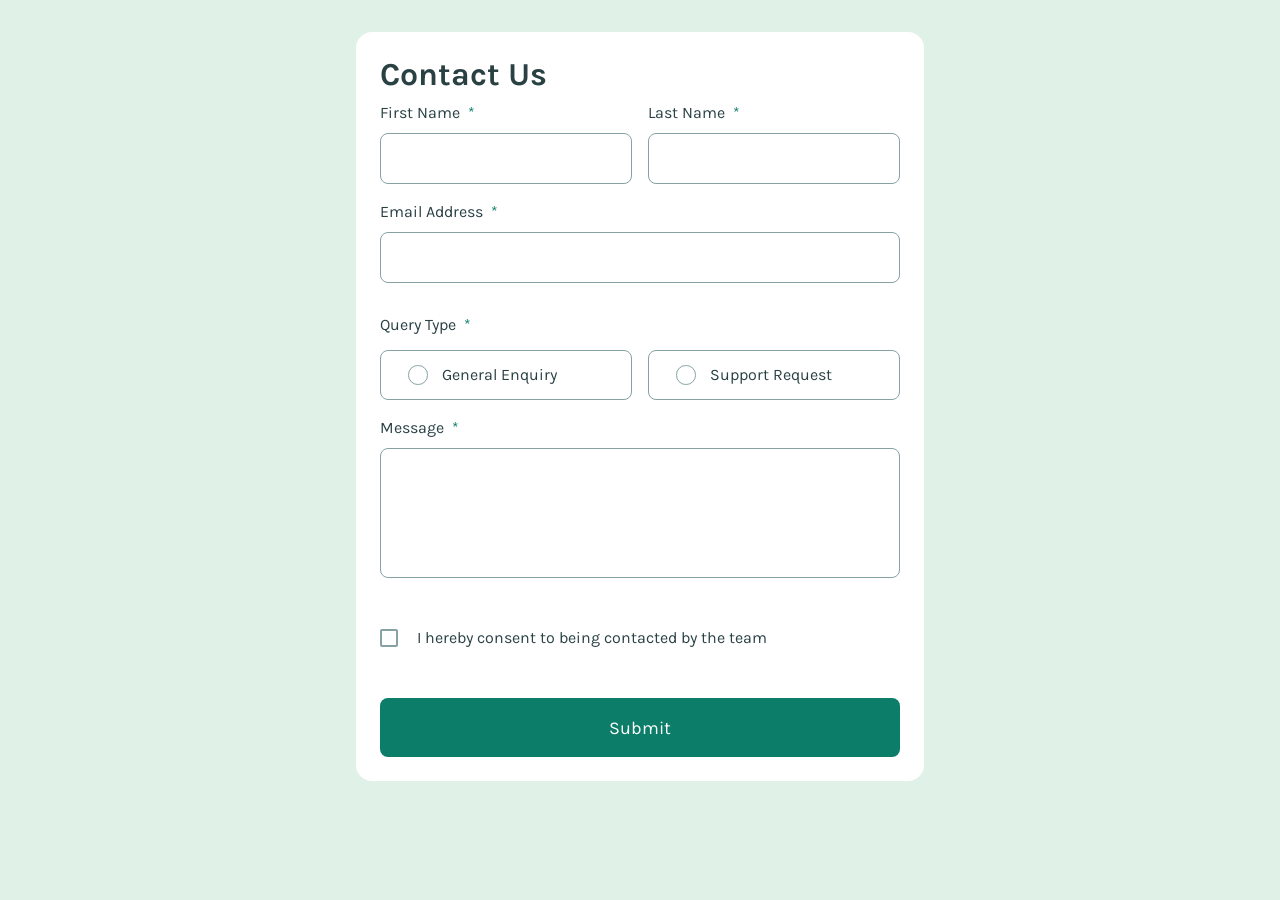
<file: index.html>
<!doctype html>
<html lang="en">
  <head>
    <meta charset="UTF-8" />
    <meta name="viewport" content="width=device-width, initial-scale=1.0" />
    <!-- displays site properly based on user's device -->

    <link
      rel="icon"
      type="image/png"
      sizes="32x32"
      href="./assets/images/favicon-32x32.png"
    />

    <link rel="stylesheet" href="styles.css" />
    <script defer src="script.js"></script>

    <title>Frontend Mentor | Accessible Contact form</title>
  </head>
  <body>
    <main>
      <form
        id="main-form"
        class="main-form"
        action=" /"
        method="get"
        novalidate
      >
        <h1>Contact Us</h1>

        <div class="name-fields">
          <div class="input-wrapper">
            <label for="first-name"
              >First Name
              <span class="asterisk" aria-hidden="true">*</span></label
            >
            <input
              type="text"
              name="first-name"
              id="first-name"
              class="name-input"
              autocomplete="given-name"
              required
            />
            <p
              id="error-msg-first-name"
              class="error-msg"
              aria-live="polite"
            ></p>
          </div>

          <div class="input-wrapper">
            <label for="last-name"
              >Last Name
              <span class="asterisk" aria-hidden="true">*</span></label
            >
            <input
              type="text"
              name="last-name"
              id="last-name"
              class="name-input"
              autocomplete="family-name"
              required
            />
            <p
              id="error-msg-last-name"
              class="error-msg"
              aria-live="polite"
            ></p>
          </div>
        </div>

        <div class="input-wrapper">
          <label for="email"
            >Email Address
            <span class="asterisk" aria-hidden="true">*</span></label
          >
          <input
            type="email"
            name="email"
            id="email"
            class="email-input"
            autocomplete="email"
            required
          />
          <p id="error-msg-email" class="error-msg" aria-live="polite"></p>
        </div>

        <fieldset>
          <legend>
            Query Type <span class="asterisk" aria-hidden="true">*</span>
          </legend>

          <div class="radio-inner-wrapper">
            <label class="query-input-label" for="general-enquiry"
              ><input
                id="general-enquiry"
                class="query-input"
                type="radio"
                name="query"
                value="General Enquiry"
                required
                autocomplete="off"
              />General Enquiry</label
            >

            <label class="query-input-label" for="support-request"
              ><input
                id="support-request"
                class="query-input"
                type="radio"
                name="query"
                value="Support Request"
                required
                autocomplete="off"
              />Support Request</label
            >
          </div>

          <p id="error-msg-query" class="error-msg" aria-live="polite"></p>
        </fieldset>

        <div class="input-wrapper">
          <label for="message"
            >Message <span class="asterisk" aria-hidden="true">*</span></label
          >
          <textarea
            name="message"
            id="message"
            class="message"
            required
          ></textarea>
          <p id="error-msg-message" class="error-msg" aria-live="polite"></p>
        </div>

        <div class="checkbox-wrapper">
          <label for="consent" class="consent-input-label"
            ><input
              type="checkbox"
              name="consent"
              value="YES"
              id="consent"
              class="consent-input"
              required
              autocomplete="off"
            />I hereby consent to being contacted by the team<!-- <span class="asterisk" aria-hidden="true">*</span> --></label
          >
          <p id="error-msg-consent" class="error-msg" aria-live="polite"></p>
        </div>

        <button type="submit" id="submit-btn" class="submit-btn">Submit</button>
      </form>

      <div class="success-container hidden">
        <div class="success-header">
          <img src="./assets/images/icon-success-check.svg" alt="" />
          <h2>Message Sent!</h2>
        </div>
        <p>Thanks for completing the form. We'll be in touch soon!</p>
        <button type="button" id="back-btn" class="back-btn">
          Back to form
        </button>
      </div>
    </main>

    <footer class="attribution hidden">
      Challenge by
      <a href="https://www.frontendmentor.io?ref=challenge">Frontend Mentor</a>.
      Coded by <a href="#">Your Name Here</a>.
    </footer>
  </body>
</html>
</file>
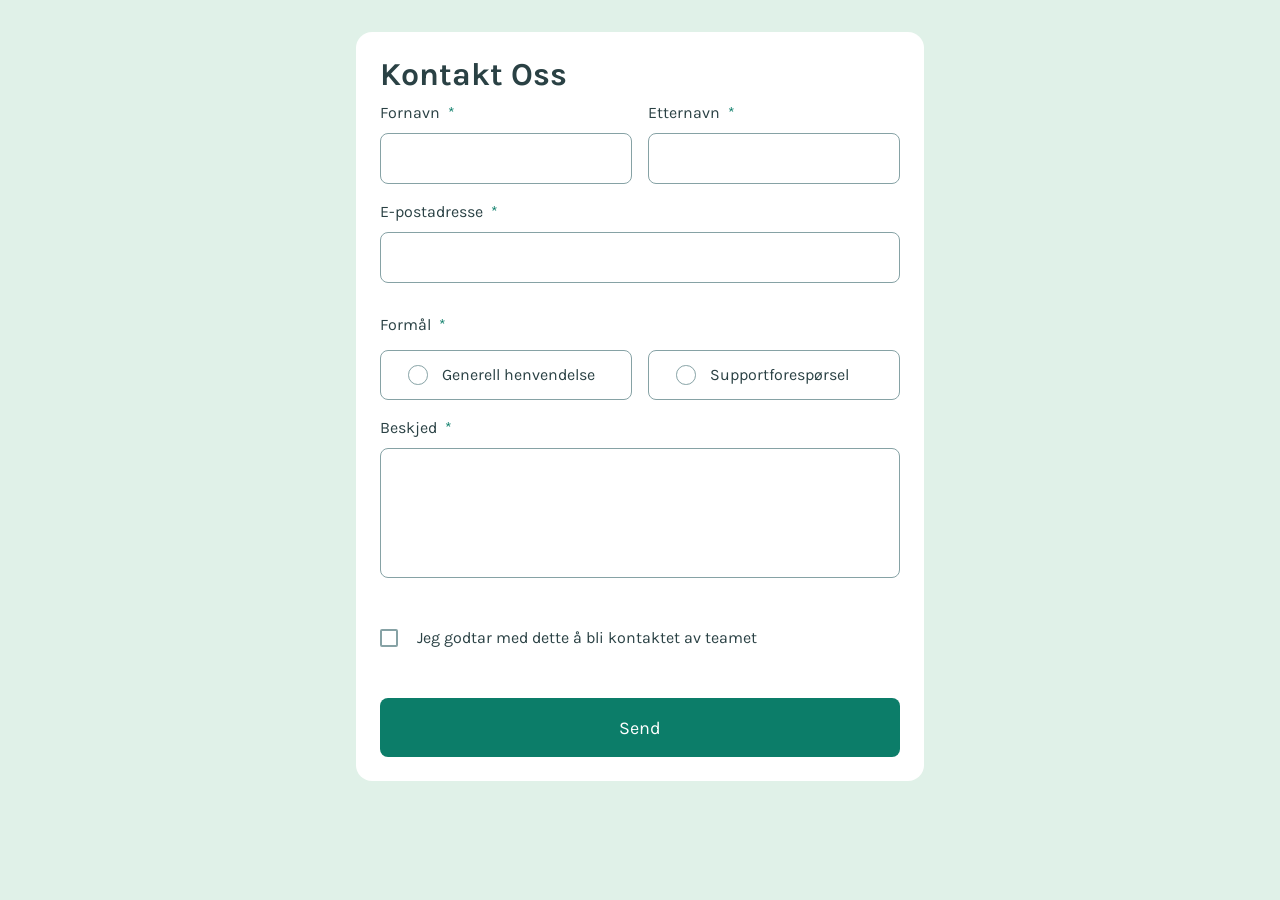
<file: norsk.html>
<!doctype html>
<html lang="no">
  <head>
    <meta charset="UTF-8" />
    <meta name="viewport" content="width=device-width, initial-scale=1.0" />
    <!-- displays site properly based on user's device -->

    <link
      rel="icon"
      type="image/png"
      sizes="32x32"
      href="./assets/images/favicon-32x32.png"
    />

    <link rel="stylesheet" href="styles.css" />
    <script defer src="script.js"></script>

    <title>Frontend Mentor | Kontaktskjema</title>
  </head>
  <body>
    <main>
      <form
        id="main-form"
        class="main-form"
        action=" /"
        method="get"
        novalidate
      >
        <h1>Kontakt Oss</h1>

        <div class="name-fields">
          <div class="input-wrapper">
            <label for="first-name"
              >Fornavn <span class="asterisk" aria-hidden="true">*</span></label
            >
            <input
              type="text"
              id="first-name"
              class="name-input"
              autocomplete="given-name"
              required
            />
            <p id="error-msg-first-name" class="error-msg"></p>
          </div>

          <div class="input-wrapper">
            <label for="last-name"
              >Etternavn
              <span class="asterisk" aria-hidden="true">*</span></label
            >
            <input
              type="text"
              id="last-name"
              class="name-input"
              autocomplete="family-name"
              required
            />
            <p class="error-msg"></p>
          </div>
        </div>

        <div class="input-wrapper">
          <label for="email"
            >E-postadresse
            <span class="asterisk" aria-hidden="true">*</span></label
          >
          <input
            type="email"
            id="email"
            class="email-input"
            autocomplete="email"
            required
          />
          <p class="error-msg"></p>
        </div>

        <fieldset>
          <legend>
            Formål <span class="asterisk" aria-hidden="true">*</span>
          </legend>

          <div class="radio-inner-wrapper">
            <label class="query-input-label" for="general-enquiry"
              ><input
                id="general-enquiry"
                class="query-input"
                type="radio"
                name="query"
                required
                autocomplete="off"
              />Generell henvendelse</label
            >

            <label class="query-input-label" for="support-request"
              ><input
                id="support-request"
                class="query-input"
                type="radio"
                name="query"
                required
                autocomplete="off"
              />Supportforespørsel</label
            >
          </div>

          <p class="error-msg"></p>
        </fieldset>

        <div class="input-wrapper">
          <label for="message"
            >Beskjed <span class="asterisk" aria-hidden="true">*</span></label
          >
          <textarea id="message" class="message" required></textarea>
          <p class="error-msg"></p>
        </div>

        <div class="checkbox-wrapper">
          <label for="consent" class="consent-input-label"
            ><input
              type="checkbox"
              id="consent"
              class="consent-input"
              required
              autocomplete="off"
            />Jeg godtar med dette å bli kontaktet av teamet<!-- <span class="asterisk" aria-hidden="true">*</span> --></label
          >
          <p class="error-msg"></p>
        </div>

        <button type="submit" id="submit-btn" class="submit-btn">Send</button>
      </form>

      <div class="success-container hidden">
        <div class="success-header">
          <img src="./assets/images/icon-success-check.svg" alt="" />
          <h2>Message Sent!</h2>
        </div>
        <p>Thanks for completing the form. We'll be in touch soon!</p>
      </div>
    </main>

    <footer class="attribution hidden">
      Challenge by
      <a href="https://www.frontendmentor.io?ref=challenge">Frontend Mentor</a>.
      Coded by <a href="#">Your Name Here</a>.
    </footer>
  </body>
</html>
</file>
<file: styles.css>
/* ===== TYPOGRAPHY ===== */

@font-face {
  font-family: "Karla";
  src: url("./assets/fonts/Karla-VariableFont_wght.ttf") format("truetype");
  font-weight: 200 800;
  font-style: normal;
}

@font-face {
  font-family: "Karla";
  src: url("./assets/fonts/Karla-Italic-VariableFont_wght.ttf")
    format("truetype");
  font-weight: 200 800;
  font-style: italic;
}

:root {
  /* ===== COLOR TOKENS - PRIMITIVE ===== */

  --grey-900: #2a4144;
  --grey-500: #86a2a5;
  --green-600: #0c7d69;
  --green-200: #e0f1e8;
  --red-error: #d73c3c;
}

/* ===== RESET ===== */

html {
  min-height: 100%;
}

* {
  margin: 0;
  padding: 0;
  box-sizing: border-box;
}

main {
  min-height: 100dvh;
  padding: 2rem 1rem;
}

body,
h1,
h2,
p,
label,
button {
  margin-block-end: 0;
  margin: 0;
  font-family: "Karla", sans-serif;
  color: var(--grey-900);
}

img,
picture {
  max-width: 100%;
  display: block;
}

button {
  padding: 0;
  background: none;
  border-radius: 0;
  border: none;
  cursor: pointer;
  font: inherit;
}

input[type="text"],
input[type="email"] {
  appearance: none;
  -webkit-appearance: none;
  width: 1px;
  height: 1px;
  inline-size: 1px;
  block-size: 1px;
  margin: 0;
  overflow: hidden;
  border: 0;
  font: inherit;
}

input[type="checkbox"],
input[type="radio"] {
  appearance: none;
  -webkit-appearance: none;
  width: 1px;
  height: 1px;
  font: inherit;
  cursor: pointer;
}

label:has(input[type="radio"]),
label:has(input[type="checkbox"]) {
  cursor: pointer;
}

legend {
  padding: 0;
  display: table;
}

fieldset {
  border: 0;
  padding: 0.01em 0 0 0;
  margin: 0;
  min-width: 0;
}

textarea {
  resize: none;
  font: inherit;
  margin: 0;
}

/* ===== BASE / MOBILE STYLES ===== */

body {
  background-color: var(--green-200);
}

h1 {
  font-size: 2rem;
}

h2 {
  font-size: 1.125rem;
}

p,
label {
  font-size: 1rem;
  line-height: 150%;
}

.asterisk {
  margin-left: 4px;
  color: var(--green-600);
  display: inline;
}

main {
  max-width: 375px;
  margin: auto;
  display: flex;
  flex-direction: column;
  justify-content: flex-start;
  align-items: center;
}

.main-form {
  max-width: 343px;
  background-color: white;
  padding: 24px;
  display: flex;
  flex-direction: column;
  justify-content: space-between;
  align-items: flex-start;
  gap: 8px;
  border-radius: 16px;
  margin-bottom: 2rem;
}

input[type="text"].name-input,
input[type="email"].email-input {
  width: 100%;
  height: 51px;
  padding: 12px 24px;
  font-size: 1.125rem;
  color: var(--grey-900);
  border: var(--grey-500) solid 1px;
  border-radius: 8px;
}

.input-wrapper {
  display: flex;
  flex-direction: column;
  gap: 8px;
  width: 100%;
}

.name-fields {
  display: flex;
  flex-direction: column;
  gap: 8px;
  width: 100%;
}

fieldset {
  margin-top: 16px;
  width: 100%;
  display: flex;
  flex-direction: column;
  gap: 8px;
}

legend {
  margin-bottom: 16px;
}

.radio-inner-wrapper {
  display: flex;
  flex-direction: column;
  gap: 16px;
}

.query-input-label {
  width: 100%;
  padding: 12px 24px;
  display: flex;
  flex-direction: row;
  align-items: center;
  gap: 14.25px;
  border: var(--grey-500) solid 1px;
  border-radius: 8px;
}

input[type="radio"].query-input {
  width: 19.5px;
  height: 19.5px;
  border: 1.5px solid var(--grey-500);
  border-radius: 50%;
  margin-left: 3px;
}

input[type="radio"].query-input:checked {
  background-image: url("./assets/images/icon-radio-selected.svg");
  background-repeat: no-repeat;
  background-position: center;
  background-size: auto;
}

.query-input-label:has(.query-input:checked) {
  background-color: var(--green-200);
  border-color: var(--green-600);
}

.message {
  min-height: 240px;
  padding: 12px 24px;
  border: var(--grey-500) solid 1px;
  border-radius: 8px;
  font-size: 1.125rem;
}

.checkbox-wrapper {
  margin-top: 32px;
  margin-bottom: 32px;
}

.consent-input-label {
  display: flex;
  flex-direction: row;
  gap: 19px;
  justify-content: flex-start;
  align-items: center;
  margin-bottom: 8px;
}

input[type="checkbox"].consent-input {
  display: grid;
  place-content: center;
  margin: 0;
  width: 18px;
  height: 18px;
  aspect-ratio: 1;
  border: 2px solid var(--grey-500);
  border-radius: 2px;
  cursor: pointer;
}

input[type="checkbox"].consent-input:checked {
  border-color: var(--green-600);
  background-image: url(./assets/images/icon-checkbox-check.svg);
  background-repeat: no-repeat;
  background-position: center;
  background-size: auto;
}

.submit-btn {
  width: 100%;
  height: 59px;
  background-color: var(--green-600);
  color: white;
  font-size: 1.125rem;
  display: flex;
  flex-direction: row;
  justify-content: center;
  align-items: center;
  border-radius: 8px;
}

.submit-btn:hover {
  background-color: hsl(169, 83%, 14%);
}

.success-container {
  max-width: 327px;
  display: flex;
  flex-direction: column;
  gap: 8px;
  background-color: var(--grey-900);
  padding: 24px;
  border-radius: 12px;
  transform: translateY(-500px);
}

.success-container p,
.success-container h2 {
  color: var(--green-200);
}

.success-header {
  display: flex;
  flex-direction: row;
  gap: 10.25px;
  align-items: center;
}

.back-btn {
  background-color: var(--green-200);
  padding: 0.5rem;
  width: 45%;
  border-radius: 8px;
  align-self: flex-end;
  margin-top: 0.5rem;
}

.back-btn:hover,
.back-btn:focus-visible {
  background-color: var(--grey-500);
}

input[type="radio"]:focus,
input[type="checkbox"]:focus {
  outline: none;
}

input[type="text"]:hover,
input[type="email"]:hover,
input[type="checkbox"]:hover,
.query-input-label:hover,
textarea:hover {
  border-color: var(--green-600);
}

input[type="text"]:focus-visible,
input[type="email"]:focus-visible,
.query-input-label:focus-within,
textarea:focus-visible,
.consent-input-label:focus-within {
  outline: 3px solid var(--green-600);
  outline-offset: 3px;
}

button:focus-visible {
  outline: 3px solid var(--green-600);
  outline-offset: 3px;
  background-color: hsl(169, 83%, 14%);
}

.error-msg {
  color: var(--red-error);
}

input[type="text"].error,
input[type="email"].error,
textarea.error {
  border-color: var(--red-error);
}

/* ===== FOOTER ===== */

.attribution {
  font-size: 0.6875rem;
  text-align: center;
}

.attribution a {
  color: hsl(228, 45%, 44%);
}

/* ===== TABLET ===== */

@media (min-width: 700px) {
  main {
    max-width: 100vh;
  }

  .main-form {
    max-width: 690px;
  }

  .name-fields,
  .radio-inner-wrapper {
    flex-direction: row;
    gap: 1rem;
  }

  .message {
    min-height: 130px;
  }

  .success-container {
    max-width: 450px;
  }
}

/* ===== DESKTOP ===== */

@media (min-width: 1024px) {
  .main-form {
    max-width: 750px;
  }
}

/* ===== DYNAMIC / ADAPTIVE ===== */

.hidden {
  display: none;
}

.blur {
  filter: blur(3px);
}
</file>
